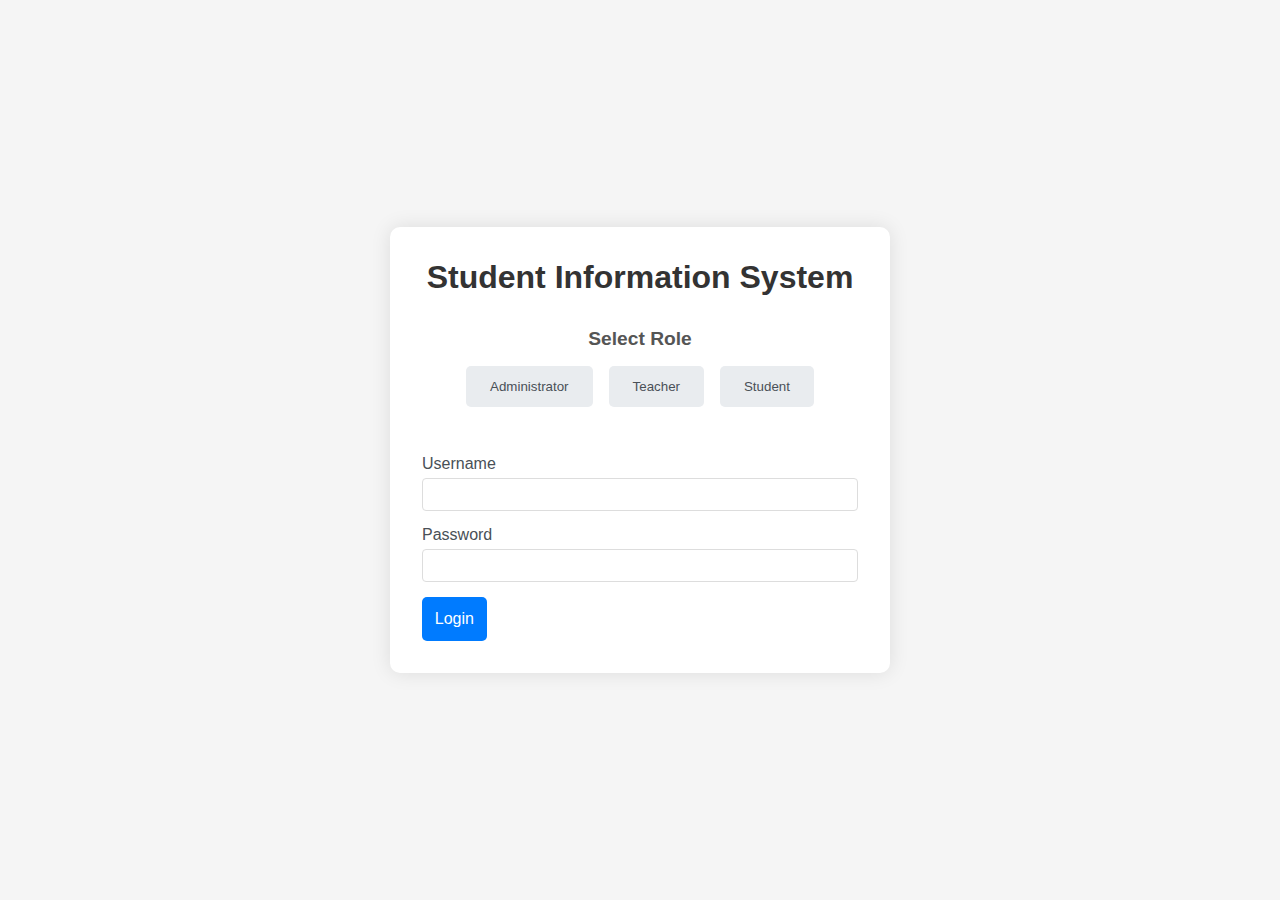
<file: obs_front3/index.html>
<!DOCTYPE html>
<html lang="en">
<head>
    <meta charset="UTF-8">
    <meta name="viewport" content="width=device-width, initial-scale=1.0">
    <title>Student Information System - Login</title>
    <link rel="stylesheet" href="css/style.css">
</head>
<body>
    <div class="container">
        <div class="login-container">
            <h1>Student Information System</h1>
            <div class="login-form">
                <div class="role-selection">
                    <h2>Select Role</h2>
                    <div class="role-buttons">
                        <button onclick="selectRole('admin')" class="role-btn">Administrator</button>
                        <button onclick="selectRole('teacher')" class="role-btn">Teacher</button>
                        <button onclick="selectRole('student')" class="role-btn">Student</button>
                    </div>
                </div>
                <form id="loginForm" onsubmit="return handleLogin(event)">
                    <div class="form-group">
                        <label for="username">Username</label>
                        <input type="text" id="username" name="username" required>
                    </div>
                    <div class="form-group">
                        <label for="password">Password</label>
                        <input type="password" id="password" name="password" required>
                    </div>
                    <button type="submit" class="login-btn">Login</button>
                </form>
            </div>
        </div>
    </div>
    <script src="js/main.js"></script>
</body>
</html>
</file>
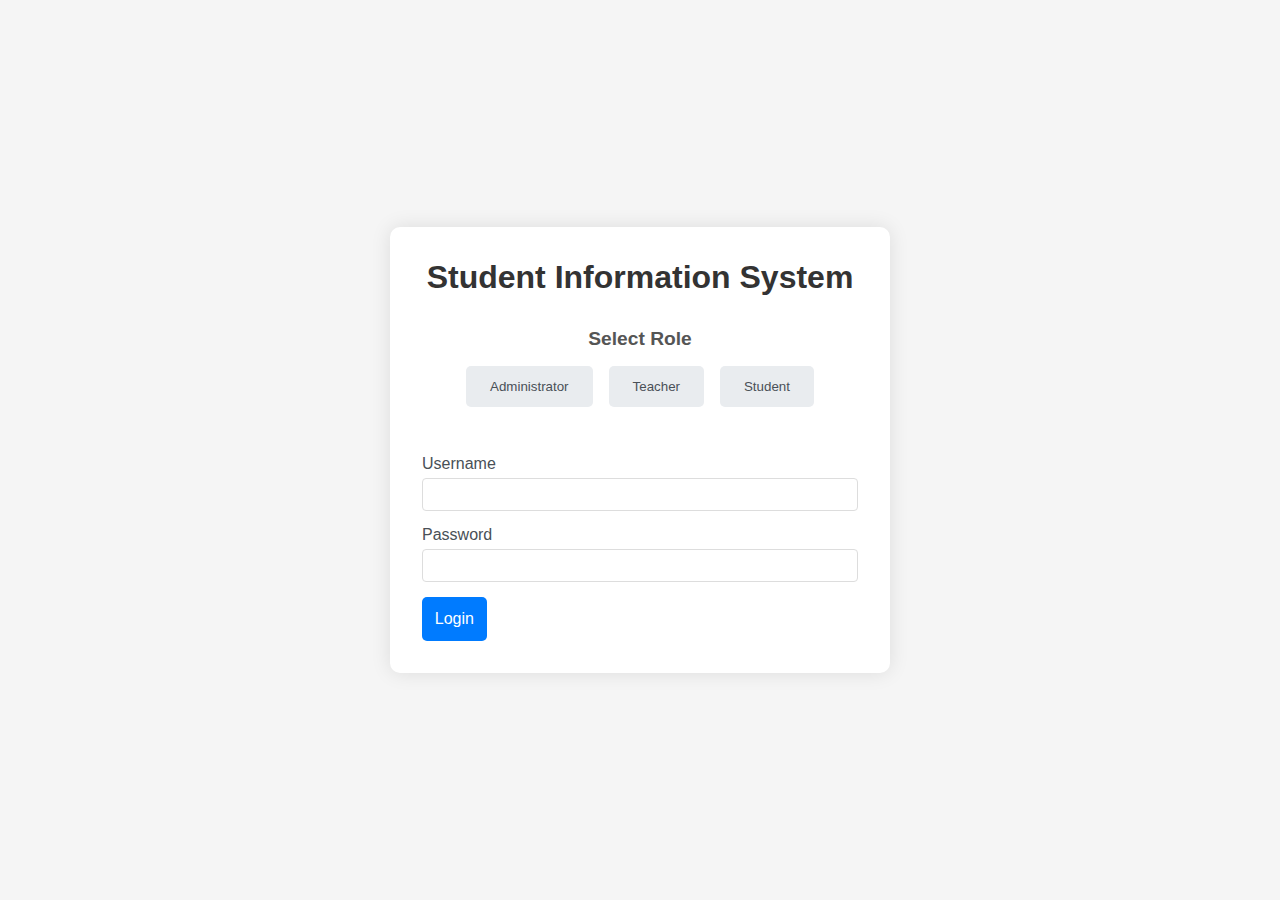
<file: obs_front3/pages/admin.html>
<!DOCTYPE html>
<html lang="en">
<head>
    <meta charset="UTF-8">
    <meta name="viewport" content="width=device-width, initial-scale=1.0">
    <title>Admin Dashboard - Student Information System</title>
    <link rel="stylesheet" href="../css/style.css">
    <style>
        .dashboard {
            display: grid;
            grid-template-columns: repeat(auto-fit, minmax(220px, 1fr));
            gap: 24px;
            margin-bottom: 32px;
            margin-top: 10px;
            width: 100%;
        }
    </style>
</head>
<body>
    <div class="sidebar">
        <div class="sidebar-header">
            <h1>Student Information System</h1>
            <h2>Admin Dashboard</h2>
        </div>
        <ul class="sidebar-menu">
            <li class="active"><a href="#adminInfo">Admin Info</a></li>
            <li><a href="#students">Manage Students</a></li>
            <li><a href="#teachers">Manage Teachers</a></li>
            <li><a href="#courses">Manage Courses</a></li>
            <li><a href="#enrollments">Manage Enrollments</a></li>
            <li><a href="#" onclick="logout()">Logout</a></li>
        </ul>
    </div>

    <div class="main-content">
        <section id="adminDashboard" class="content-section">
            <div class="dashboard">
                <div class="card">
                    <h3>Total Student</h3>
                    <p class="count" id="studentCount">0</p>
                </div>
                <div class="card">
                    <h3>Total Teacher</h3>
                    <p class="count" id="teacherCount">0</p>
                </div>
                <div class="card">
                    <h3>Total Course</h3>
                    <p class="count" id="courseCount">0</p>
                </div>
            </div>
        </section>
    

        <div class="card" id="adminInfo">
            <div class="card-header">
                <h2 class="card-title">Admin Info</h2>
            </div>
            <form id="adminInfoForm" onsubmit="return saveAdminInfo(event)">
                <div class="form-row">
                    <div class="form-group">
                        <label>First Name</label>
                        <input type="text" id="adminFirstName" readonly>
                    </div>
                    <div class="form-group">
                        <label>Last Name</label>
                        <input type="text" id="adminLastName" readonly>
                    </div>
                </div>
                <div class="form-row">
                    <div class="form-group">
                        <label>Email</label>
                        <input type="email" id="adminEmail">
                    </div>
                    <div class="form-group">
                        <label>Role</label>
                        <input type="text" id="adminRole" readonly>
                    </div>
                </div>
                <div class="form-group">
                    <label>Permissions</label>
                    <input type="text" id="adminPermissions" readonly>
                </div>
                <button type="submit" class="btn btn-primary">Save</button>
            </form>
        </div>

        <div class="card" id="students">
            <div class="card-header">
                <h2 class="card-title">Student Management</h2>
                <button onclick="showAddStudentForm()" class="btn btn-primary">Add New Student</button>
            </div>
            <div class="table-container">
                <table id="studentsTable">
                    <thead>
                        <tr>
                            <th>ID</th>
                            <th>Name</th>
                            <th>Email</th>
                            <th>Department</th>
                            <th>Actions</th>
                        </tr>
                    </thead>
                    <tbody id="studentsTableBody">
                        <!-- Student data will be populated here -->
                    </tbody>
                </table>
            </div>
        </div>

        <div class="card" id="teachers">
            <div class="card-header">
                <h2 class="card-title">Teacher Management</h2>
                <button onclick="showAddTeacherForm()" class="btn btn-primary">Add New Teacher</button>
            </div>
            <div class="table-container">
                <table id="teachersTable">
                    <thead>
                        <tr>
                            <th>ID</th>
                            <th>Name</th>
                            <th>Email</th>
                            <th>Department</th>
                            <th>Actions</th>
                        </tr>
                    </thead>
                    <tbody id="teachersTableBody">
                        <!-- Teacher data will be populated here -->
                    </tbody>
                </table>
            </div>
        </div>

        <div class="card" id="courses">
            <div class="card-header">
                <h2 class="card-title">Course Management</h2>
                <button onclick="showAddCourseForm()" class="btn btn-primary">Add New Course</button>
            </div>
            <div class="table-container">
                <table id="coursesTable">
                    <thead>
                        <tr>
                            <th>Code</th>
                            <th>Title</th>
                            <th>Department</th>
                            <th>Teacher</th>
                            <th>Prerequisites</th>
                            <th>Actions</th>
                        </tr>
                    </thead>
                    <tbody id="coursesTableBody">
                        <!-- Course data will be populated here -->
                    </tbody>
                </table>
            </div>
        </div>

        <div class="card" id="enrollments" style="display:none;">
            <div class="card-header">
                <h2 class="card-title">Enrollment Management</h2>
                <button onclick="showEnrollStudentForm()" class="btn btn-primary">Enroll Student</button>
            </div>
            <div class="table-container">
                <table id="enrollmentsTable">
                    <thead>
                        <tr>
                            <th>Student ID</th>
                            <th>Student Name</th>
                            <th>Course</th>
                            <th>Semester</th>
                            <th>Actions</th>
                        </tr>
                    </thead>
                    <tbody id="enrollmentsTableBody">
                        <!-- Enrollment data will be populated here -->
                    </tbody>
                </table>
            </div>
        </div>
    </div>
    <script src="../data/sharedData.js"></script>
    <script src="../data/api.js"></script>
    <script src="../js/main.js"></script>
    <script src="../js/admin.js"></script>

    <!-- Modal for Add/Edit -->
    <div id="modalOverlay" class="modal-overlay" style="display:none;">
        <div class="modal-box">
            <span class="modal-close" onclick="closeModal()">&times;</span>
            <div id="modalContent"></div>
        </div>
    </div>
</body>
</html>
</file>
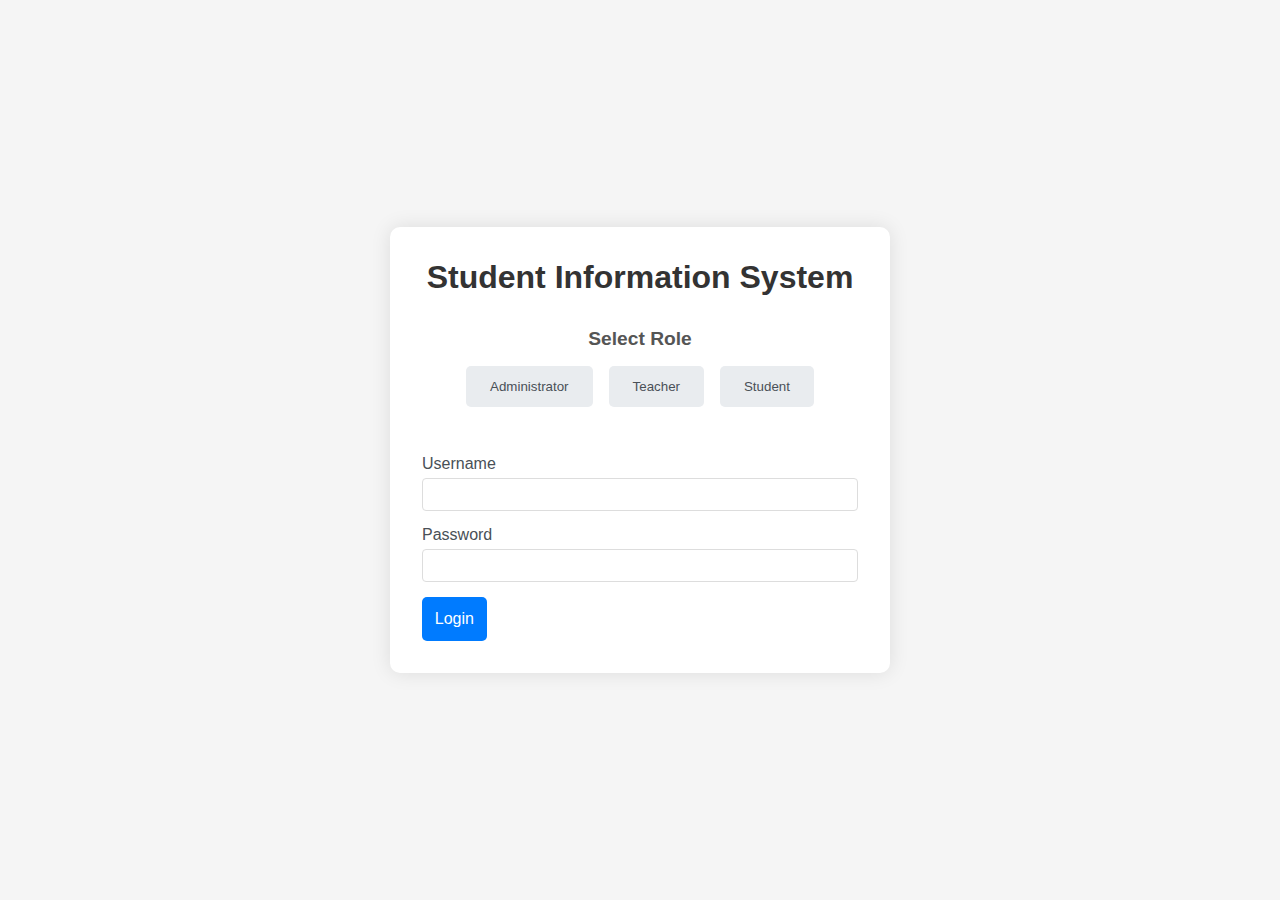
<file: obs_front3/pages/student.html>
<!DOCTYPE html>
<html lang="en">
<head>
    <meta charset="UTF-8">
    <meta name="viewport" content="width=device-width, initial-scale=1.0">
    <title>Student Dashboard - Student Information System</title>
    <link rel="stylesheet" href="../css/style.css">
</head>
<body>
    <div class="sidebar">
        <div class="sidebar-header">
            <h1>Student Information System</h1>
            <h2>Student Dashboard</h2>
        </div>
        <ul class="sidebar-menu">
            <li class="active"><a href="#summary">Academic Summary</a></li>
            <li><a href="#profile">Student Info</a></li>
            <li><a href="#courses">Enrolled Courses</a></li>
            <li><a href="#grades">Grades</a></li>
            <li><a href="#" onclick="logout()">Logout</a></li>
        </ul>
    </div>

    <div class="main-content">
        <div class="card" id="profile" style="display:none;">
            <div class="card-header">
                <h2 class="card-title">Student Info</h2>
            </div>
            <form id="studentInfoForm" onsubmit="return saveStudentInfo(event)">
                <div class="form-row">
                    <div class="form-group">
                        <label>First Name</label>
                        <input type="text" id="studentFirstName" readonly>
                    </div>
                    <div class="form-group">
                        <label>Last Name</label>
                        <input type="text" id="studentLastName" readonly>
                    </div>
                </div>
                <div class="form-row">
                    <div class="form-group">
                        <label>Phone Number</label>
                        <input type="text" id="studentPhone">
                    </div>
                    <div class="form-group">
                        <label>Email</label>
                        <input type="email" id="studentEmail">
                    </div>
                </div>
                <div class="form-group">
                    <label>Address</label>
                    <input type="text" id="studentAddress">
                </div>
                <div class="form-row">
                    <div class="form-group">
                        <label>Date of Birth</label>
                        <input type="text" id="studentDOB" readonly>
                    </div>
                    <div class="form-group">
                        <label>Gender</label>
                        <input type="text" id="studentGender" readonly>
                    </div>
                </div>
                <div class="form-row">
                    <div class="form-group">
                        <label>TCKN</label>
                        <input type="text" id="studentTCKN" readonly>
                    </div>
                    <div class="form-group">
                        <label>Major</label>
                        <input type="text" id="studentMajor" readonly>
                    </div>
                </div>
                <div class="form-row">
                    <div class="form-group">
                        <label>Enrollment Date</label>
                        <input type="text" id="studentEnrollmentDate" readonly>
                    </div>
                    <div class="form-group">
                        <label>Graduation Date</label>
                        <input type="text" id="studentGraduationDate" readonly>
                    </div>
                </div>
                <div class="form-row">
                    <div class="form-group">
                        <label>Status</label>
                        <input type="text" id="studentStatus" readonly>
                    </div>
                    <div class="form-group">
                        <label>Advisor</label>
                        <input type="text" id="studentAdvisor" readonly>
                    </div>
                </div>
                <button type="submit" class="btn btn-primary">Save</button>
            </form>
        </div>

        <div class="card" id="courses">
            <div class="card-header">
                <h2 class="card-title">Enrolled Courses</h2>
            </div>
            <div class="table-container">
                <table id="enrolledCoursesTable">
                    <thead>
                        <tr>
                            <th>Course Code</th>
                            <th>Course Title</th>
                            <th>Credits</th>
                            <th>Teacher</th>
                            <th>Prerequisites</th>
                        </tr>
                    </thead>
                    <tbody id="enrolledCoursesTableBody">
                        <!-- Enrolled courses will be populated here -->
                    </tbody>
                </table>
            </div>
        </div>

        <div class="card" id="grades" style="display:none;">
            <div class="card-header">
                <h2 class="card-title">Grades</h2>
            </div>
            <div class="table-container">
                <table id="gradesTable">
                    <thead>
                        <tr>
                            <th>Course Code</th>
                            <th>Course Title</th>
                            <th>Credits</th>
                            <th>Midterm</th>
                            <th>Final</th>
                            <th>Assignment</th>
                            <th>Average</th>
                        </tr>
                    </thead>
                    <tbody id="gradesTableBody">
                        <!-- Grades will be populated here -->
                    </tbody>
                </table>
            </div>
        </div>

        <div class="card" id="summary">
            <div class="card-header">
                <h2 class="card-title">Academic Summary</h2>
            </div>
            <div class="summary-container">
                <div class="summary-item">
                    <h3>GPA</h3>
                    <p id="gpaDisplay">0.00</p>
                </div>
                <div class="summary-item">
                    <h3>Total Credits</h3>
                    <p id="totalCreditsDisplay">0</p>
                </div>
                <div class="summary-item">
                    <h3>Completed Courses</h3>
                    <p id="completedCoursesDisplay">0</p>
                </div>
                <div class="summary-item">
                    <h3>Advisor</h3>
                    <p id="advisorDisplay">-</p>
                </div>
            </div>
        </div>
    </div>
    <script src="../data/sharedData.js"></script>
    <script src="../data/api.js"></script>
    <script src="../js/main.js"></script>
    <script src="../js/student.js"></script>
    <style>
    .form-row {
        display: flex;
        gap: 20px;
    }
    .form-row .form-group {
        flex: 1;
    }
    </style>
</body>
</html>
</file>
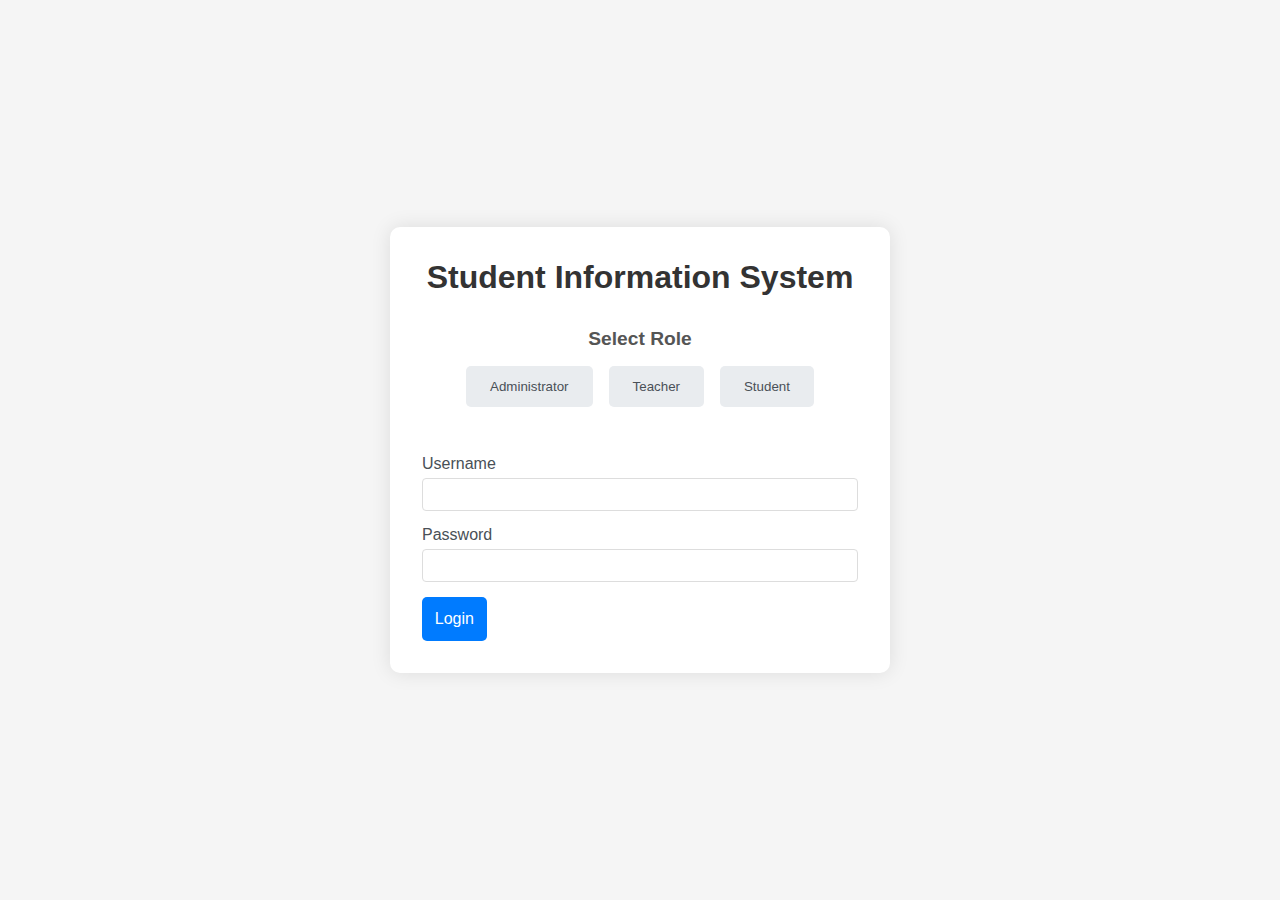
<file: obs_front3/pages/teacher.html>
<!DOCTYPE html>
<html lang="en">
<head>
    <meta charset="UTF-8">
    <meta name="viewport" content="width=device-width, initial-scale=1.0">
    <title>Teacher Dashboard - Student Information System</title>
    <link rel="stylesheet" href="../css/style.css">
</head>
<body>
    <div class="sidebar">
        <div class="sidebar-header">
            <h1>Student Information System</h1>
            <h2>Teacher Dashboard</h2>
        </div>
        <ul class="sidebar-menu">
            <li class="active"><a href="#courses">My Courses</a></li>
            <li><a href="#teacherInfo">Teacher Info</a></li>
            <li><a href="#gradeSection">Grade Management</a></li>
            <li><a href="#" onclick="logout()">Logout</a></li>
        </ul>
    </div>

    <div class="main-content">
        <div class="card" id="courses">
            <div class="card-header">
                <h2 class="card-title">My Courses</h2>
            </div>
            <div class="table-container">
                <table id="teacherCoursesTable">
                    <thead>
                        <tr>
                            <th>Course Code</th>
                            <th>Course Title</th>
                            <th>Department</th>
                        </tr>
                    </thead>
                    <tbody id="teacherCoursesTableBody">
                        <!-- Course data will be populated here -->
                    </tbody>
                </table>
            </div>
        </div>

        <div class="card" id="teacherInfo" style="display:none;">
            <div class="card-header">
                <h2 class="card-title">Teacher Info</h2>
            </div>
            <form id="teacherInfoForm" onsubmit="return saveTeacherInfo(event)">
                <div class="form-row">
                    <div class="form-group">
                        <label>First Name</label>
                        <input type="text" id="teacherFirstName" readonly>
                    </div>
                    <div class="form-group">
                        <label>Last Name</label>
                        <input type="text" id="teacherLastName" readonly>
                    </div>
                </div>
                <div class="form-row">
                    <div class="form-group">
                        <label>Email</label>
                        <input type="email" id="teacherEmail">
                    </div>
                    <div class="form-group">
                        <label>Phone Number</label>
                        <input type="text" id="teacherPhone">
                    </div>
                </div>
                <div class="form-group">
                    <label>Address</label>
                    <input type="text" id="teacherAddress">
                </div>
                <div class="form-row">
                    <div class="form-group">
                        <label>Office Location</label>
                        <input type="text" id="teacherOffice" readonly>
                    </div>
                    <div class="form-group">
                        <label>Department</label>
                        <input type="text" id="teacherDepartment" readonly>
                    </div>
                </div>
                <div class="form-row">
                    <div class="form-group">
                        <label>Hire Date</label>
                        <input type="text" id="teacherHireDate" readonly>
                    </div>
                </div>
                <button type="submit" class="btn btn-primary">Save</button>
            </form>
        </div>

        <div class="card" id="gradeSection" style="display: none;">
            <div class="card-header" style="display: flex; justify-content: space-between; align-items: center;">
                <h2 class="card-title">Grade Management</h2>
                <button id="saveGradesBtn" class="btn btn-primary" onclick="saveAllGrades()" disabled>Save</button>
            </div>
            <div style="margin-bottom: 20px;">
                <label for="courseSelect"><b>Select Course:</b></label>
                <select id="courseSelect" style="margin-left: 10px; padding: 6px 12px; border-radius: 4px; border: 1px solid #ccc;"></select>
            </div>
            <div id="categoryManager" style="margin-bottom: 20px;">
                <label><b>Categories:</b></label>
                <div id="categoryList" style="display: inline-block; margin-left: 10px;"></div>
                <input type="text" id="newCategoryName" placeholder="New category name" style="margin-left: 10px; padding: 4px;">
                <input type="number" id="newCategoryWeight" placeholder="Weight (0-1)" min="0" max="1" step="0.01" style="width: 80px; margin-left: 5px; padding: 4px;">
                <button type="button" class="btn btn-primary" onclick="addCategory()">Add</button>
            </div>
            <div class="table-container">
                <table id="gradesTable">
                    <thead>
                        <tr>
                            <th>Student ID</th>
                            <th>Student Name</th>
                            <th>Midterm</th>
                            <th>Final</th>
                            <th>Assignment</th>
                            <th>Average</th>
                        </tr>
                    </thead>
                    <tbody id="gradesTableBody">
                        <!-- Grade data will be populated here -->
                    </tbody>
                </table>
            </div>
        </div>
    </div>
    <script src="../data/sharedData.js"></script>
    <script src="../data/api.js"></script>
    <script src="../js/main.js"></script>
    <script src="../js/teacher.js"></script>
</body>
</html>
</file>
<file: obs_front3/css/style.css>
/* Global Styles */
* {
    margin: 0;
    padding: 0;
    box-sizing: border-box;
    font-family: 'Segoe UI', Tahoma, Geneva, Verdana, sans-serif;
}

body {
    background-color: #f5f5f5;
    min-height: 100vh;
}

/* Login Page Styles */
body.login-page {
    display: flex;
    align-items: center;
    justify-content: center;
}

.container {
    width: 100%;
    max-width: 1200px;
    margin: 0 auto;
    padding: 20px;
}

.login-container {
    background-color: white;
    border-radius: 10px;
    box-shadow: 0 0 20px rgba(0, 0, 0, 0.1);
    padding: 2rem;
    width: 100%;
    max-width: 500px;
    margin: 0 auto;
}

.login-container h1 {
    text-align: center;
    color: #333;
    margin-bottom: 2rem;
}

.login-form {
    display: flex;
    flex-direction: column;
    gap: 1.5rem;
}

.role-selection {
    text-align: center;
    margin-bottom: 1.5rem;
}

.role-selection h2 {
    color: #555;
    margin-bottom: 1rem;
    font-size: 1.2rem;
}

.role-buttons {
    display: flex;
    gap: 1rem;
    justify-content: center;
    flex-wrap: wrap;
}

.role-btn {
    padding: 0.8rem 1.5rem;
    border: none;
    border-radius: 5px;
    background-color: #e9ecef;
    color: #495057;
    cursor: pointer;
    transition: all 0.3s ease;
}

.role-btn:hover {
    background-color: #007bff;
    color: white;
}

.role-btn.active {
    background-color: #007bff;
    color: white;
}

.login-btn {
    padding: 0.8rem;
    background-color: #007bff;
    color: white;
    border: none;
    border-radius: 5px;
    cursor: pointer;
    font-size: 1rem;
    transition: background-color 0.3s ease;
}

.login-btn:hover {
    background-color: #0056b3;
}

/* Dashboard Layout Styles 
body.dashboard {
    display: flex;
} */

/* Sidebar Styles */
.sidebar {
    width: 250px;
    background-color: #1a2634;
    color: white;
    padding: 20px 0;
    height: 100vh;
    position: fixed;
}

.sidebar-header {
    padding: 0 20px 20px;
    border-bottom: 1px solid rgba(255, 255, 255, 0.1);
}

.sidebar-header img {
    max-width: 100%;
    height: auto;
    margin-bottom: 10px;
}

.sidebar-header h1 {
    font-size: 1.2rem;
    color: white;
    margin-bottom: 5px;
}

.sidebar-header h2 {
    font-size: 1rem;
    color: rgba(255, 255, 255, 0.8);
}

.sidebar-menu {
    list-style: none;
    padding: 20px 0;
}

.sidebar-menu li {
    padding: 10px 20px;
    cursor: pointer;
    transition: background-color 0.3s;
}

.sidebar-menu li:hover {
    background-color: rgba(255, 255, 255, 0.1);
}

.sidebar-menu li.active {
    background-color: rgba(255, 255, 255, 0.2);
}

.sidebar-menu a {
    color: white;
    text-decoration: none;
    display: block;
}

/* Main Content Styles */
.main-content {
    margin-left: 250px;
    padding: 20px;
    width: auto;
}

.content-section {
    width: 100%;
    padding: 0;
    margin: 0;
    background: none;
    box-shadow: none;
}

/* Info Box Styles */
.info-box {
    background-color: #28a745;
    color: white;
    padding: 15px;
    margin-bottom: 20px;
    border-radius: 5px;
}

/* Card Styles */
.card {
    background-color: white;
    border-radius: 5px;
    box-shadow: 0 2px 4px rgba(0, 0, 0, 0.1);
    padding: 20px;
    margin-bottom: 20px;
}

.card-header {
    display: flex;
    align-items: center;
    justify-content: space-between;
    margin-bottom: 15px;
    padding-bottom: 10px;
    border-bottom: 1px solid #eee;
}

.card-title {
    margin: 0;
    color: #333;
    font-size: 1.25rem;
}

/* Table Styles */
.table-container {
    overflow-x: auto;
    margin: 1rem 0;
}

table {
    width: 100%;
    border-collapse: collapse;
    background-color: white;
}

th, td {
    padding: 12px;
    text-align: left;
    border-bottom: 1px solid #ddd;
}

th {
    background-color: #f8f9fa;
    font-weight: 600;
    color: #495057;
}

tr:hover {
    background-color: #f5f5f5;
}

/* Form Styles */
.form-group {
    margin-bottom: 15px;
}

.form-group label {
    display: block;
    margin-bottom: 5px;
    color: #495057;
    text-align: left;
}

.form-group input {
    width: 100%;
    padding: 8px;
    border: 1px solid #ddd;
    border-radius: 4px;
}

/* Button Styles */
.btn {
    padding: 8px 16px;
    border: none;
    border-radius: 4px;
    cursor: pointer;
    font-size: 14px;
    transition: all 0.3s;
}

.btn-primary {
    background-color: #007bff;
    color: white;
}

.btn-danger {
    background-color: #dc3545;
    color: white;
}

.btn:hover {
    opacity: 0.9;
}

/* Summary Container Styles */
.summary-container {
    display: grid;
    grid-template-columns: repeat(auto-fit, minmax(200px, 1fr));
    gap: 20px;
    padding: 20px 0;
}

.summary-item {
    background-color: #f8f9fa;
    padding: 20px;
    border-radius: 5px;
    text-align: center;
}

.summary-item h3 {
    color: #495057;
    margin-bottom: 10px;
    font-size: 1rem;
}

.summary-item p {
    color: #007bff;
    font-size: 1.5rem;
    font-weight: bold;
}

/* Modal Styles */
.modal-overlay {
    position: fixed;
    top: 0; left: 0; right: 0; bottom: 0;
    background: rgba(0,0,0,0.4);
    display: flex;
    align-items: center;
    justify-content: center;
    z-index: 1000;
}
.modal-box {
    background: #fff;
    border-radius: 8px;
    padding: 32px 24px 24px 24px;
    min-width: 320px;
    max-width: 95vw;
    box-shadow: 0 8px 32px rgba(0,0,0,0.2);
    position: relative;
}
.modal-close {
    position: absolute;
    top: 12px;
    right: 18px;
    font-size: 2rem;
    color: #888;
    cursor: pointer;
    font-weight: bold;
    transition: color 0.2s;
}
.modal-close:hover {
    color: #dc3545;
}
.modal-box h2 {
    margin-top: 0;
    margin-bottom: 18px;
    color: #007bff;
    font-size: 1.3rem;
}
.modal-box .form-group {
    margin-bottom: 18px;
}
.modal-box input[type="text"],
.modal-box input[type="email"] {
    width: 100%;
    padding: 8px;
    border: 1px solid #ddd;
    border-radius: 4px;
    font-size: 1rem;
}
.modal-box .btn {
    width: 100%;
    margin-top: 10px;
}

/* Dashboard Kartları */
.dashboard {
    display: grid;
    grid-template-columns: repeat(auto-fit, minmax(250px, 1fr));
    gap: 1.5rem;
    margin-bottom: 1.5rem;
    width: 100%;
    margin-left: 0;
    margin-right: 0;
}

.card {
    background-color: #f8f9fa;
    padding: 1.5rem;
    border-radius: 8px;
    text-align: center;
}

.card h3 {
    color: #34495e;
    margin: 0 0 0.5rem 0;
    font-size: 1.1rem;
}

.count {
    font-size: 2rem;
    font-weight: bold;
    color: #3498db;
    margin: 0;
}

.form-row {
    display: flex;
    gap: 20px;
    flex-wrap: wrap;
}
.form-row .form-group {
    flex: 1 1 0;
    min-width: 180px;
}
@media (max-width: 600px) {
    .form-row {
        flex-direction: column;
        gap: 0;
    }
}
</file>
